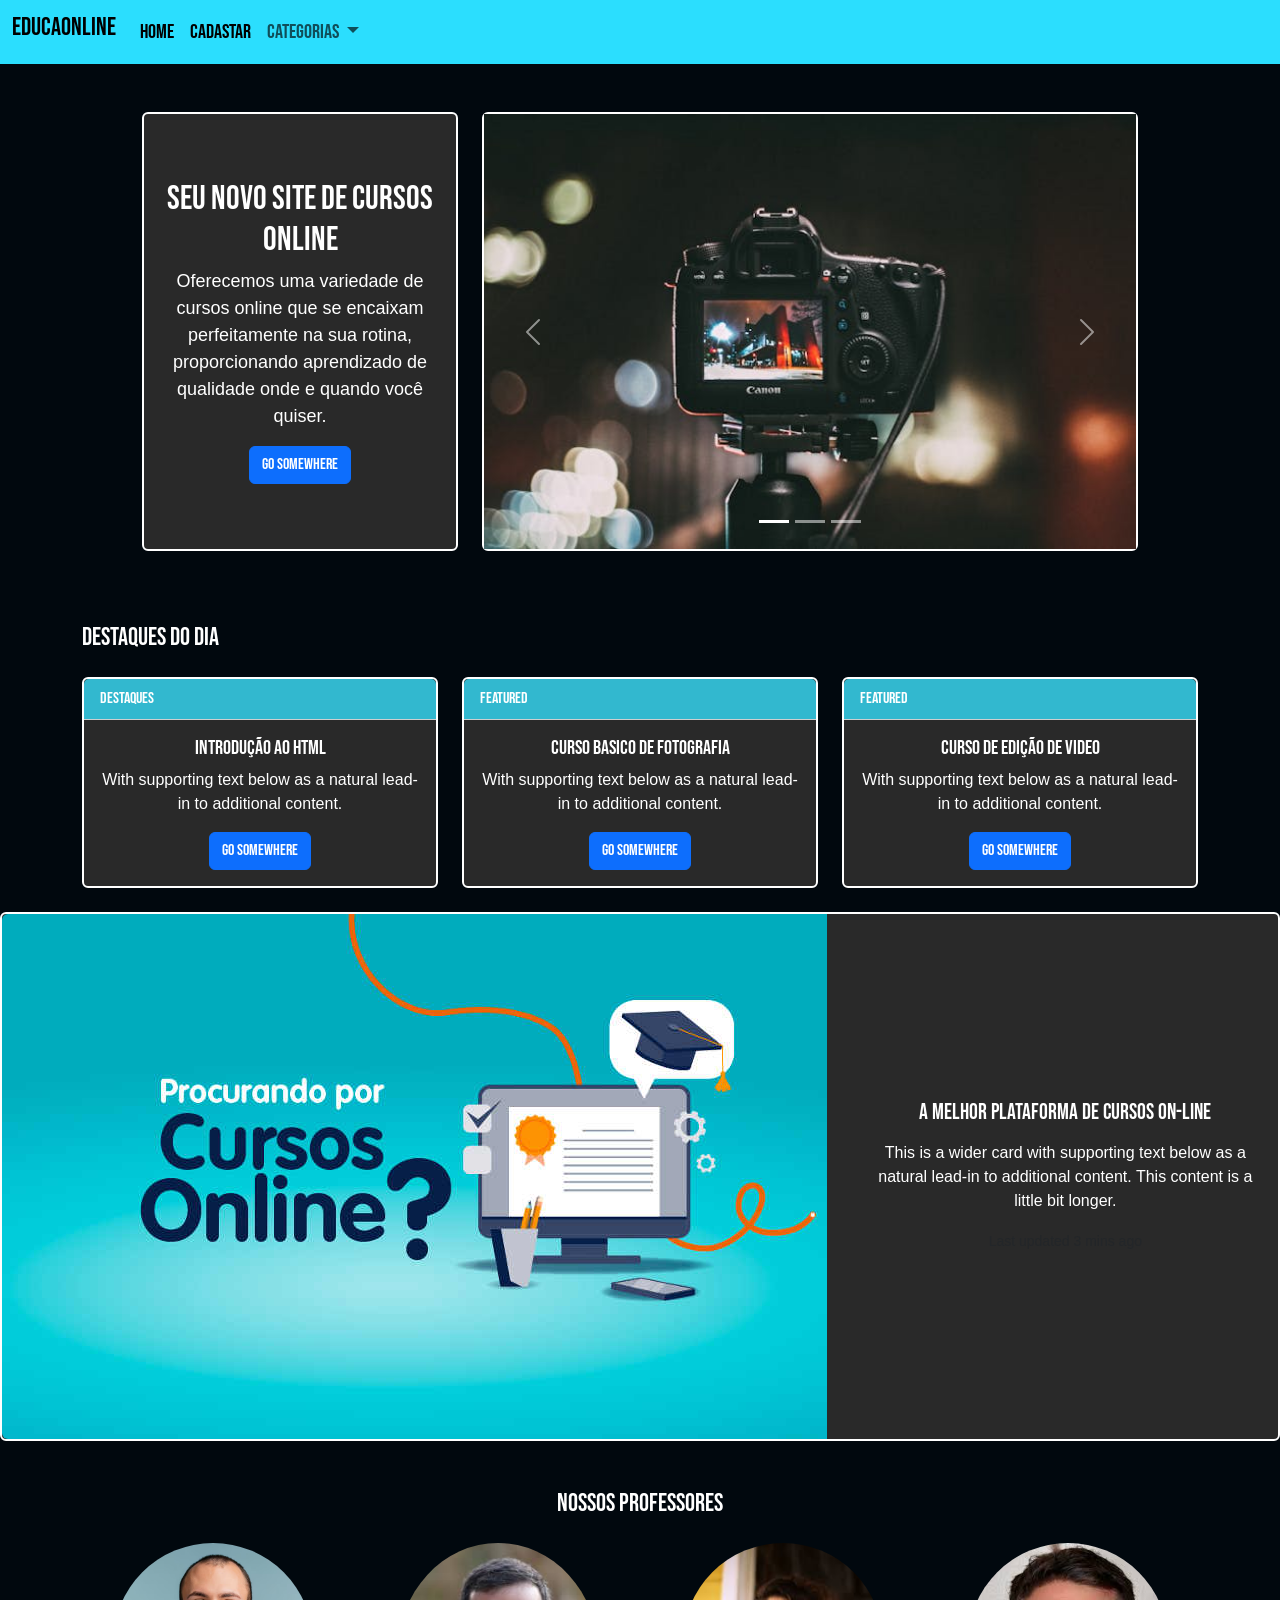
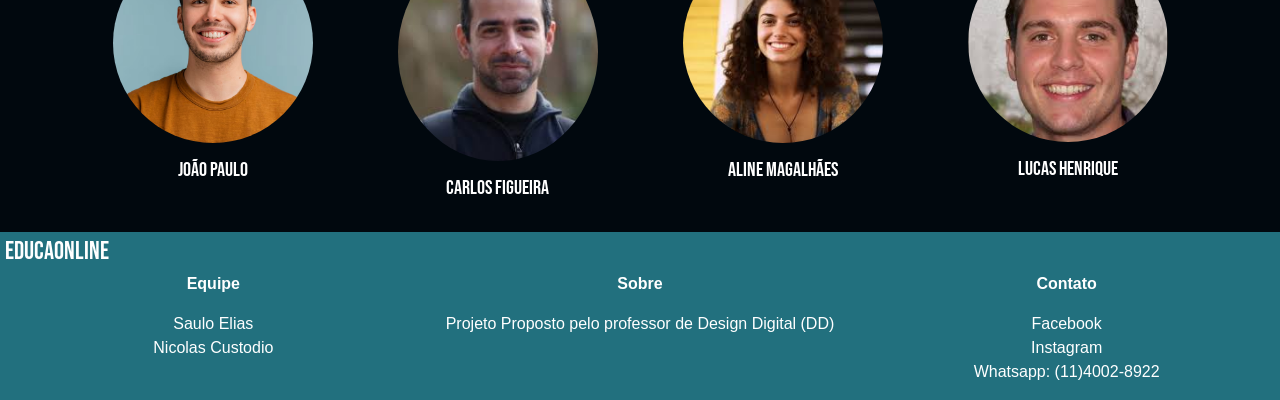
<file: index.html>
<!DOCTYPE html>
<html lang="pt-br">
  <head>
    <meta charset="UTF-8" />
    <meta name="viewport" content="width=device-width, initial-scale=1.0" />
    <title>EducaOnline - Cursos Online Gratuitos</title>

    <link rel="stylesheet" href="css/bootstrap.min.css" />
    <link rel="stylesheet" href="https://unpkg.com/aos@next/dist/aos.css" />
    <link rel="stylesheet" href="css/style.css" />
    <link rel="stylesheet" href="css/index.css" />
    <link rel="preconnect" href="https://fonts.googleapis.com" />
    <link rel="preconnect" href="https://fonts.gstatic.com" crossorigin />
    <link
      href="https://fonts.googleapis.com/css2?family=Bebas+Neue&display=swap"
      rel="stylesheet"
    />
  </head>

  <body>
    <nav
      class="navbar navbar-expand-lg bg-body-tertiary"
      style="background-color: #2bdefe !important"
    >
      <div class="container-fluid">
        <a class="navbar-brand" href="index.html"><h2>EducaOnline</h2></a>
        <style>
          .netflix-logo {
            font-family: "Arial", sans-serif; /* Fonte semelhante */
            font-weight: bold; /* Negrito */
            font-size: 3rem; /* Ajuste o tamanho conforme necessário */
            color: #e50914; /* Cor vermelha da Netflix */
            text-transform: uppercase; /* Letras maiúsculas */
            letter-spacing: 2px; /* Espaçamento entre letras */
            margin: 0;
            padding: 0;
          }
          h2 {
            font-size: 25px;
          }
        </style>
        <button
          class="navbar-toggler"
          type="button"
          data-bs-toggle="collapse"
          data-bs-target="#navbarSupportedContent"
          aria-controls="navbarSupportedContent"
          aria-expanded="false"
          aria-label="Toggle navigation"
        >
          <span class="navbar-toggler-icon"></span>
        </button>
        <div class="collapse navbar-collapse" id="navbarSupportedContent">
          <ul class="navbar-nav me-auto mb-2 mb-lg-0">
            <li class="nav-item">
              <a
                class="nav-link active"
                aria-current="page"
                href="index.html"
                style="font-size: 20px"
                >Home</a
              >
            </li>
            <li>
              <a
                class="nav-link active"
                aria-current="page"
                href="pages/cadastrar.html"
                style="font-size: 20px"
                >Cadastar</a
              >
            </li>
            <li class="nav-item dropdown">
              <a
                class="nav-link dropdown-toggle"
                href="#"
                role="button"
                data-bs-toggle="dropdown"
                aria-expanded="false"
                style="font-size: 20px"
              >
                Categorias
              </a>
              <ul class="dropdown-menu">
                <li>
                  <a class="dropdown-item" href="./pages/fotocur.html"
                    >Fotografia</a
                  >
                </li>
                <li>
                  <a class="dropdown-item" href="./pages/edicao.html">Edição</a>
                </li>
                <li>
                  <a class="dropdown-item" href="./pages/cursos.html"
                    >Programação</a
                  >
                </li>
              </ul>
            </li>
          </ul>
        </div>
      </div>
    </nav>

    <header>
      <div class="container">
        <div class="row m-5">
          <div class="col-lg-4 col-md-6 mb-4">
            <div class="card h-100">
              <div
                class="card-body d-flex flex-column justify-content-center align-items-center text-center"
              >
                <h5 class="card-title" style="font-size: 34px">
                  Seu novo site de cursos online
                </h5>
                <p class="card-text" style="font-size: 18px">
                  Oferecemos uma variedade de cursos online que se encaixam
                  perfeitamente na sua rotina, proporcionando aprendizado de
                  qualidade onde e quando você quiser.
                </p>
                <a href="#" class="btn btn-primary">Go somewhere</a>
              </div>
            </div>
          </div>
          <div class="col-lg-8 col-md-6 mb-4">
            <div class="card h-100">
              <div id="carouselExampleIndicators" class="carousel slide">
                <div class="carousel-indicators">
                  <button
                    type="button"
                    data-bs-target="#carouselExampleIndicators"
                    data-bs-slide-to="0"
                    class="active"
                    aria-current="true"
                    aria-label="Slide 1"
                  ></button>
                  <button
                    type="button"
                    data-bs-target="#carouselExampleIndicators"
                    data-bs-slide-to="1"
                    aria-label="Slide 2"
                  ></button>
                  <button
                    type="button"
                    data-bs-target="#carouselExampleIndicators"
                    data-bs-slide-to="2"
                    aria-label="Slide 3"
                  ></button>
                </div>
                <div class="carousel-inner">
                  <div class="carousel-item active">
                    <img
                      src="img/carrosel1.jpg"
                      class="d-block w-100"
                      alt="..."
                    />
                  </div>
                  <div class="carousel-item">
                    <img
                      src="img/carrosel2.jpg"
                      class="d-block w-100"
                      alt="..."
                      style="max-width: 640px; max-height: 425px"
                    />
                  </div>
                  <div class="carousel-item">
                    <img
                      src="img/carrosel3.jpg"
                      class="d-block w-100"
                      alt="..."
                    />
                  </div>
                </div>
                <button
                  class="carousel-control-prev"
                  type="button"
                  data-bs-target="#carouselExampleIndicators"
                  data-bs-slide="prev"
                >
                  <span
                    class="carousel-control-prev-icon"
                    aria-hidden="true"
                  ></span>
                  <span class="visually-hidden">Previous</span>
                </button>
                <button
                  class="carousel-control-next"
                  type="button"
                  data-bs-target="#carouselExampleIndicators"
                  data-bs-slide="next"
                >
                  <span
                    class="carousel-control-next-icon"
                    aria-hidden="true"
                  ></span>
                  <span class="visually-hidden">Next</span>
                </button>
              </div>
            </div>
          </div>
        </div>
      </div>
    </header>

    <main>
      <div class="container">
        <h2 class="my-4">Destaques do dia</h2>
        <div class="row">
          <div class="col-md-4 mb-4">
            <div class="card h-100">
              <div class="card-header" style="background-color: #32b8cf">
                Destaques
              </div>
              <div class="card-body">
                <h5 class="card-title">Introdução ao HTML</h5>
                <p class="card-text">
                  With supporting text below as a natural lead-in to additional
                  content.
                </p>
                <a href="pages/cursos.html" class="btn btn-primary"
                  >Go somewhere</a
                >
              </div>
            </div>
          </div>
          <div class="col-md-4 mb-4">
            <div class="card h-100">
              <div class="card-header" style="background-color: #32b8cf">
                Featured
              </div>
              <div class="card-body">
                <h5 class="card-title">Curso Basico de Fotografia</h5>
                <p class="card-text">
                  With supporting text below as a natural lead-in to additional
                  content.
                </p>
                <a href="pages/fotocur.html" class="btn btn-primary"
                  >Go somewhere</a
                >
              </div>
            </div>
          </div>
          <div class="col-md-4 mb-4">
            <div class="card h-100">
              <div class="card-header" style="background-color: #32b8cf">
                Featured
              </div>
              <div class="card-body">
                <h5 class="card-title">Curso de edição de video</h5>
                <p class="card-text">
                  With supporting text below as a natural lead-in to additional
                  content.
                </p>
                <a href="pages/edicao.html" class="btn btn-primary"
                  >Go somewhere</a
                >
              </div>
            </div>
          </div>
        </div>
      </div>
    </main>

    <section>
      <div class="card mb-3" style="max-width: 100%">
        <div class="row g-0">
          <div class="col-md-8">
            <img
              src="img/cardindex.jpg"
              class="img-fluid rounded-start"
              alt="..."
            />
          </div>
          <div class="col-md-4 d-flex align-items-center">
            <div class="card-body">
              <h5
                class="card-title"
                style="font-size: 22px; margin-bottom: 15px"
              >
                A Melhor Plataforma de Cursos On-line
              </h5>
              <p class="card-text">
                This is a wider card with supporting text below as a natural
                lead-in to additional content. This content is a little bit
                longer.
              </p>
              <p class="card-text">
                <small class="text-body-secondary"
                  >Last updated 3 mins ago</small
                >
              </p>
            </div>
          </div>
        </div>
      </div>
    </section>

    <section id="professores" class="container mt-5">
      <h2 class="text-center mb-4">Nossos Professores</h2>
      <div class="row text-center">
        <div class="col-12 col-sm-6 col-md-3 mb-4">
          <div class="professor-card">
            <img
              src="img/professor4.avif"
              class="professor-img img-fluid"
              alt="João Paulo"
            />
            <h5>João Paulo</h5>
          </div>
        </div>
        <div class="col-12 col-sm-6 col-md-3 mb-4">
          <div class="professor-card">
            <img
              src="img/professor1.jpeg"
              class="professor-img img-fluid"
              alt="Carlos Figueira"
            />
            <h5>Carlos Figueira</h5>
          </div>
        </div>
        <div class="col-12 col-sm-6 col-md-3 mb-4">
          <div class="professor-card">
            <img
              src="img/professor2.jpeg"
              class="professor-img img-fluid"
              alt="Aline Magalhães"
            />
            <h5>Aline Magalhães</h5>
          </div>
        </div>
        <div class="col-12 col-sm-6 col-md-3 mb-4">
          <div class="professor-card">
            <img
              src="img/professor3.jpeg"
              class="professor-img img-fluid"
              alt="Lucas Henrique"
            />
            <h5>Lucas Henrique</h5>
          </div>
        </div>
      </div>

      <style>
        .professor-img {
          width: 100%;
          max-width: 200px;
          height: auto;
          border-radius: 50%;
          object-fit: cover;
          margin-bottom: 15px;
        }

        .professor-card h5 {
          font-size: 1.25rem;
        }

        @media (max-width: 576px) {
          .professor-card h5 {
            font-size: 1rem;
          }
        }

        .card-body {
          display: flex;
          flex-direction: column;
          justify-content: center;
          align-items: center;
          text-align: center;
        }
      </style>
    </section>

    <footer
      style="
        background-color: #22707e;
        margin: 0;
        padding: 0;
        width: 100%;
        box-sizing: border-box;
      "
    >
      <h2 style="background-color: #22707e; padding: 5px; margin: 0">
        Educaonline
      </h2>
      <div class="row text-center text-white" style="margin: 0">
        <div class="col-md-4">
          <p style="font-weight: 22px; font-weight: bold">Equipe</p>
          <p>
            Saulo Elias <br />
            Nicolas Custodio
          </p>
        </div>
        <div class="col-md-4">
          <p style="font-weight: 22px; font-weight: bold">Sobre</p>
          <p>Projeto Proposto pelo professor de Design Digital (DD)</p>
        </div>
        <div class="col-md-4">
          <p style="font-weight: 22px; font-weight: bold">Contato</p>
          <p>
            <a href="#" class="text-white" style="text-decoration: none"
              >Facebook</a
            ><br />
            <a href="#" class="text-white" style="text-decoration: none"
              >Instagram</a
            ><br />
            <a href="#" class="text-white" style="text-decoration: none"
              >Whatsapp: (11)4002-8922</a
            >
          </p>
        </div>
      </div>
    </footer>

    <script src="js/bootstrap.bundle.min.js"></script>
    <script src="https://unpkg.com/aos@next/dist/aos.js"></script>
    <script>
      AOS.init();
    </script>
  </body>
</html>
</file>
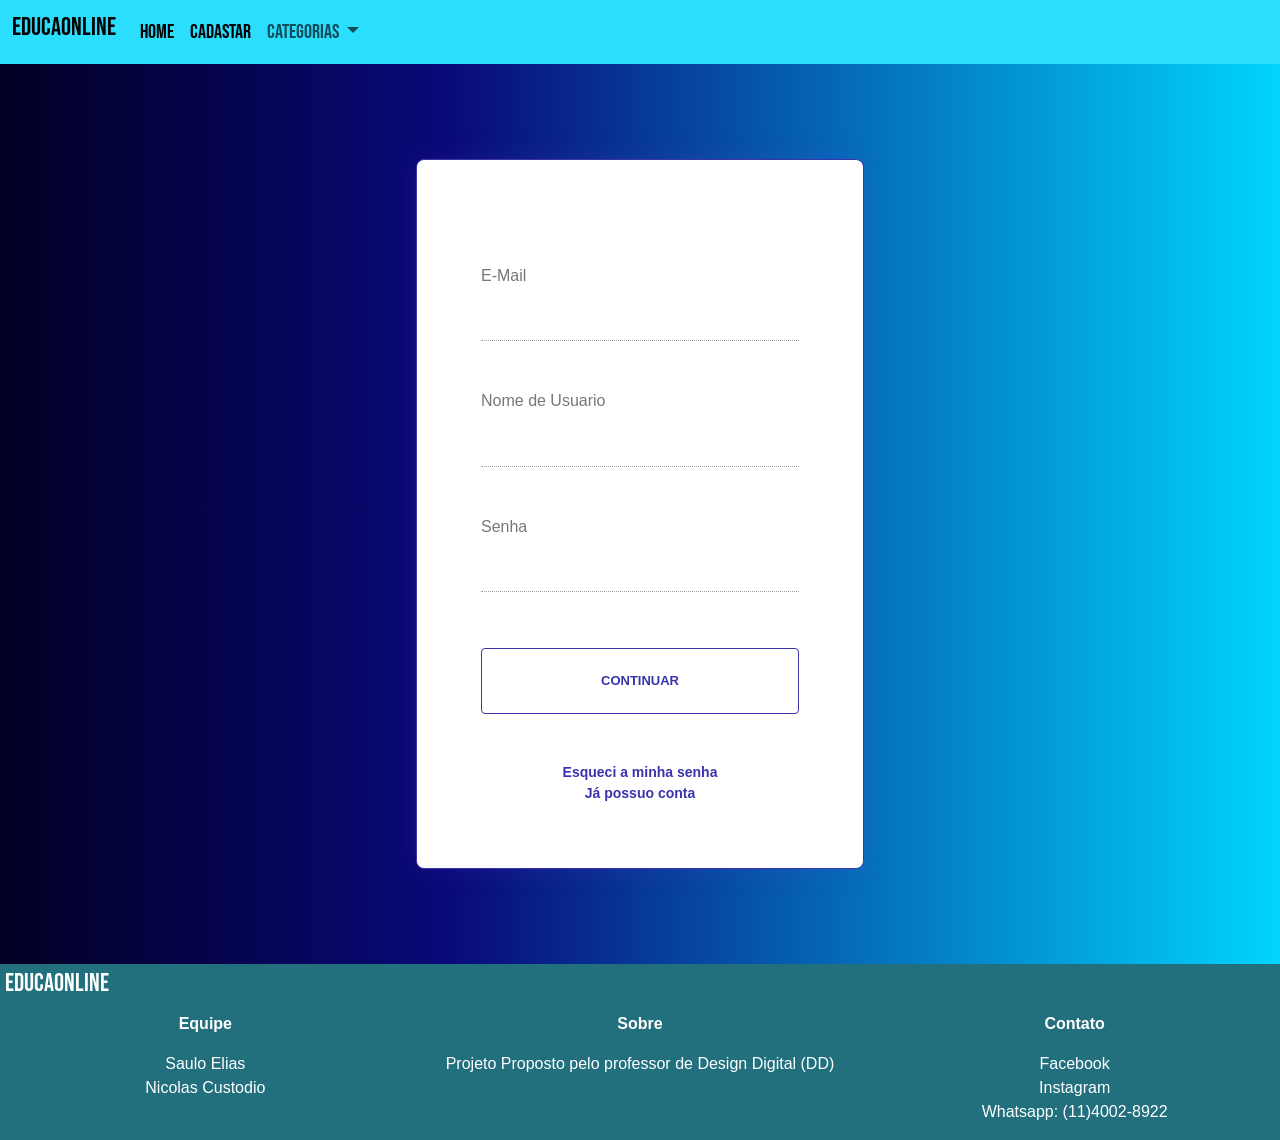
<file: pages/cadastrar.html>
<!DOCTYPE html>
<html lang="pt-br">
  <head>
    <meta charset="UTF-8" />
    <meta name="viewport" content="width=device-width, initial-scale=1.0" />
    <title>EducaOnline - Cursos Online Gratuitos</title>

    <link rel="stylesheet" href="../css/bootstrap.min.css" />
    <link rel="stylesheet" href="https://unpkg.com/aos@next/dist/aos.css" />
    <link rel="stylesheet" href="../css/style.css" />
    <link rel="stylesheet" href="../css/cadastro.css" />
    <link rel="preconnect" href="https://fonts.googleapis.com" />
    <link rel="preconnect" href="https://fonts.gstatic.com" crossorigin />
    <link
      href="https://fonts.googleapis.com/css2?family=Bebas+Neue&display=swap"
      rel="stylesheet"
    />
    <style>
      /* Resetando bordas e margens */
      *,
      *::before,
      *::after {
        margin: 0;
        padding: 0;
        border: 0;
        box-sizing: border-box;
      }

      html,
      body {
        margin: 0;
        padding: 0;
        border: none;
        outline: none;
        box-sizing: border-box;
      }
    </style>
  </head>

  <body>
    <nav
      class="navbar navbar-expand-lg bg-body-tertiary"
      style="background-color: #2bdefe !important"
    >
      <div class="container-fluid">
        <a class="navbar-brand" href="../index.html"><h2>EducaOnline</h2></a>
        <style>
          .netflix-logo {
            font-family: "Arial", sans-serif;
            font-weight: bold;
            font-size: 3rem;
            color: #e50914;
            text-transform: uppercase;
            letter-spacing: 2px;
            margin: 0;
            padding: 0;
          }
          h2 {
            font-size: 25px;
          }
        </style>
        <button
          class="navbar-toggler"
          type="button"
          data-bs-toggle="collapse"
          data-bs-target="#navbarSupportedContent"
          aria-controls="navbarSupportedContent"
          aria-expanded="false"
          aria-label="Toggle navigation"
        >
          <span class="navbar-toggler-icon"></span>
        </button>
        <div class="collapse navbar-collapse" id="navbarSupportedContent">
          <ul class="navbar-nav me-auto mb-2 mb-lg-0">
            <li class="nav-item">
              <a
                class="nav-link active"
                aria-current="page"
                href="../index.html"
                style="font-size: 20px"
                >Home</a
              >
            </li>
            <li>
              <a
                class="nav-link active"
                aria-current="page"
                href="cadastrar.html"
                style="font-size: 20px"
                >Cadastar</a
              >
            </li>
            <li class="nav-item dropdown">
              <a
                class="nav-link dropdown-toggle"
                href="#"
                role="button"
                data-bs-toggle="dropdown"
                aria-expanded="false"
                style="font-size: 20px"
              >
                Categorias
              </a>
              <ul class="dropdown-menu">
                <li>
                  <a class="dropdown-item" href="fotocur.html">Fotografia</a>
                </li>
                <li>
                  <a class="dropdown-item" href="edicao.html">Edição</a>
                </li>
                <li>
                  <a class="dropdown-item" href="cursos.html">Programação</a>
                </li>
              </ul>
            </li>
          </ul>
        </div>
      </div>
    </nav>

    <div class="corpocad">
      <form style="border: 1px solid #3a34ac" class="form-cadastro">
        <p>Faça seu Cadastro</p>
        <label for="e-mail">
          E-Mail
          <input type="text" id="e-mail" />
        </label>
        <label for="username">
          Nome de Usuario
          <input type="text" id="username" />
        </label>
        <label for="password">
          Senha
          <input type="password" id="password" />
        </label>
        <button class="botãocad">Continuar</button>
        <a href="#" class="linq">Esqueci a minha senha</a>
        <a href="login.html" class="linq">Já possuo conta</a>
      </form>
    </div>

    <footer style="background-color: #22707e">
      <h2 style="background-color: #22707e; padding: 5px">Educaonline</h2>
      <div class="row text-center text-white">
        <div class="col-md-4">
          <p style="font-weight: 22px; font-weight: bold">Equipe</p>
          <p>
            Saulo Elias <br />
            Nicolas Custodio
          </p>
        </div>
        <div class="col-md-4">
          <p style="font-weight: 22px; font-weight: bold">Sobre</p>
          <p>Projeto Proposto pelo professor de Design Digital (DD)</p>
        </div>
        <div class="col-md-4">
          <p style="font-weight: 22px; font-weight: bold">Contato</p>
          <p>
            <a href="#" class="text-white" style="text-decoration: none"
              >Facebook</a
            ><br /><a href="#" class="text-white" style="text-decoration: none"
              >Instagram</a
            ><br /><a href="#" class="text-white" style="text-decoration: none"
              >Whatsapp: (11)4002-8922</a
            >
          </p>
        </div>
      </div>
    </footer>

    <script src="../js/bootstrap.bundle.min.js"></script>

    <script src="https://unpkg.com/aos@next/dist/aos.js"></script>
    <script>
      AOS.init();
    </script>
  </body>
</html>
</file>
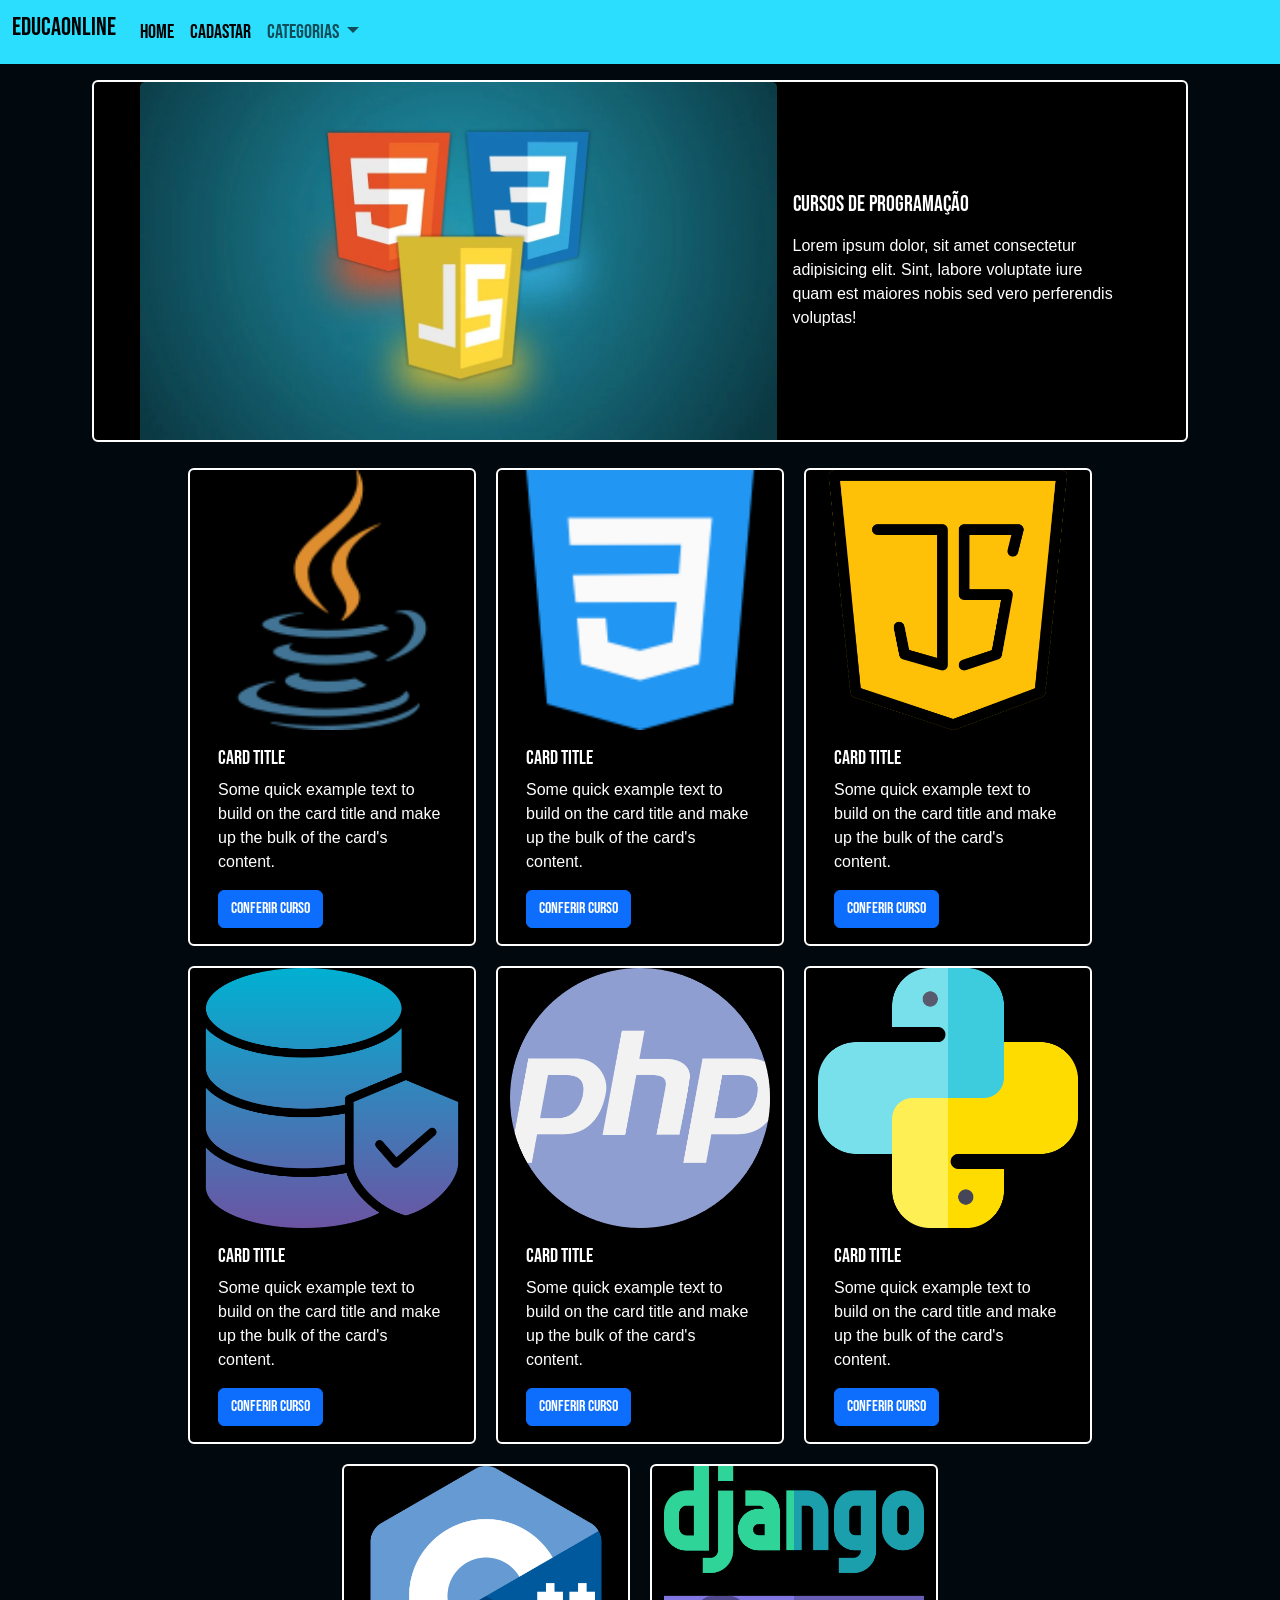
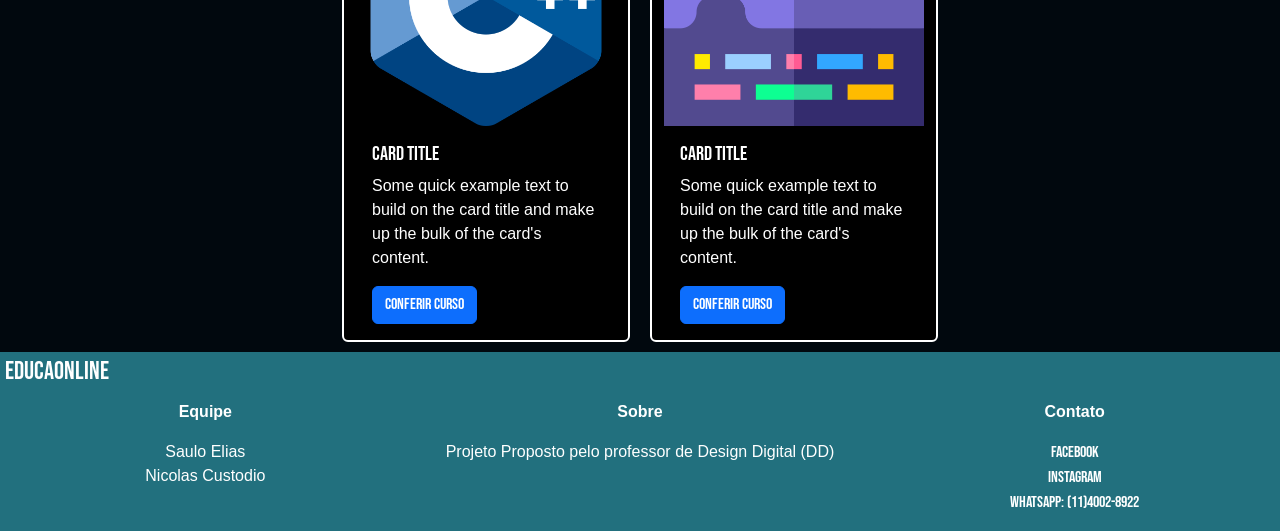
<file: pages/cursos.html>
<!DOCTYPE html>
<html lang="pt-br">
  <head>
    <meta charset="UTF-8" />
    <meta name="viewport" content="width=device-width, initial-scale=1.0" />
    <title>EducaOnline - Cursos Online Gratuitos</title>

    <link rel="stylesheet" href="../css/bootstrap.min.css" />
    <link rel="stylesheet" href="https://unpkg.com/aos@next/dist/aos.css" />
    <link rel="stylesheet" href="../css/style.css" />
    <link rel="stylesheet" href="../css/cursos.css" />
    <link rel="preconnect" href="https://fonts.googleapis.com" />
    <link rel="preconnect" href="https://fonts.gstatic.com" crossorigin />
    <link
      href="https://fonts.googleapis.com/css2?family=Bebas+Neue&display=swap"
      rel="stylesheet"
    />
  </head>

  <body>
    <nav
      class="navbar navbar-expand-lg bg-body-tertiary"
      style="background-color: #2bdefe !important"
    >
      <div class="container-fluid">
        <a class="navbar-brand" href="../index.html"><h2>EducaOnline</h2></a>
        <style>
          .netflix-logo {
            font-family: "Arial", sans-serif;
            font-weight: bold;
            font-size: 3rem;
            color: #e50914;
            text-transform: uppercase;
            letter-spacing: 2px;
            margin: 0;
            padding: 0;
          }
          h2 {
            font-size: 25px;
          }
        </style>
        <button
          class="navbar-toggler"
          type="button"
          data-bs-toggle="collapse"
          data-bs-target="#navbarSupportedContent"
          aria-controls="navbarSupportedContent"
          aria-expanded="false"
          aria-label="Toggle navigation"
        >
          <span class="navbar-toggler-icon"></span>
        </button>
        <div class="collapse navbar-collapse" id="navbarSupportedContent">
          <ul class="navbar-nav me-auto mb-2 mb-lg-0">
            <li class="nav-item">
              <a
                class="nav-link active"
                aria-current="page"
                href="../index.html"
                style="font-size: 20px"
                >Home</a
              >
            </li>
            <li>
              <a
                class="nav-link active"
                aria-current="page"
                href="cadastrar.html"
                style="font-size: 20px"
                >Cadastar</a
              >
            </li>
            <li class="nav-item dropdown">
              <a
                class="nav-link dropdown-toggle"
                href="#"
                role="button"
                data-bs-toggle="dropdown"
                aria-expanded="false"
                style="font-size: 20px"
              >
                Categorias
              </a>
              <ul class="dropdown-menu">
                <li>
                  <a class="dropdown-item" href="fotocur.html">Fotografia</a>
                </li>
                <li>
                  <a class="dropdown-item" href="edicao.html">Edição</a>
                </li>
                <li>
                  <a class="dropdown-item" href="cursos.html">Programação</a>
                </li>
              </ul>
            </li>
          </ul>
        </div>
      </div>
    </nav>

    <div class="container mt-3">
      <div class="card mb-3">
        <div class="row g-0 h-100">
          <div class="col-md-7 card-img-container">
            <img
              src="../img/bannerprog.webp"
              class="img-fluid card-img-top"
              alt="Imagem"
            />
          </div>
          <div class="col-md-4 d-flex align-items-center">
            <div class="card-body">
              <h5
                class="card-title"
                style="font-size: 22px; margin-bottom: 15px"
              >
                Cursos de Programação
              </h5>
              <p class="card-text">
                Lorem ipsum dolor, sit amet consectetur adipisicing elit. Sint,
                labore voluptate iure quam est maiores nobis sed vero
                perferendis voluptas!
              </p>
            </div>
          </div>
        </div>
      </div>

      <div class="container" style="display: flex">
        <div class="row">
          <div class="card" style="width: 18rem">
            <img src="../img/java.png" class="card-img-top" alt="..." />
            <div class="card-body">
              <h5 class="card-title">Card title</h5>
              <p class="card-text">
                Some quick example text to build on the card title and make up
                the bulk of the card's content.
              </p>
              <a
                href="https://www.youtube.com/watch?v=sTX0UEplF54&list=PLHz_AreHm4dkI2ZdjTwZA4mPMxWTfNSpR"
                target="_blank"
                class="btn btn-primary"
                >Conferir Curso</a
              >
            </div>
          </div>
          <div class="card" style="width: 18rem">
            <img src="../img/css(1).png" class="card-img-top" alt="..." />
            <div class="card-body">
              <h5 class="card-title">Card title</h5>
              <p class="card-text">
                Some quick example text to build on the card title and make up
                the bulk of the card's content.
              </p>
              <a
                href="https://www.youtube.com/watch?v=Ejkb_YpuHWs&list=PLHz_AreHm4dkZ9-atkcmcBaMZdmLHft8n"
                target="_blank"
                class="btn btn-primary"
                >Conferir Curso</a
              >
            </div>
          </div>
          <div class="card" style="width: 18rem">
            <img src="../img/script-java.png" class="card-img-top" alt="..." />
            <div class="card-body">
              <h5 class="card-title">Card title</h5>
              <p class="card-text">
                Some quick example text to build on the card title and make up
                the bulk of the card's content.
              </p>
              <a
                href="https://www.youtube.com/watch?v=1-w1RfGIov4&list=PLHz_AreHm4dlsK3Nr9GVvXCbpQyHQl1o1"
                class="btn btn-primary"
                >Conferir Curso</a
              >
            </div>
          </div>
          <div class="card" style="width: 18rem">
            <img
              src="../img/base-de-dados.png"
              class="card-img-top"
              alt="..."
            />
            <div class="card-body">
              <h5 class="card-title">Card title</h5>
              <p class="card-text">
                Some quick example text to build on the card title and make up
                the bulk of the card's content.
              </p>
              <a
                href="https://www.youtube.com/watch?v=lHYV_H1526Q&list=PLbIBj8vQhvm2WT-pjGS5x7zUzmh4VgvRk"
                target="_blank"
                class="btn btn-primary"
                >Conferir Curso</a
              >
            </div>
          </div>
          <div class="card" style="width: 18rem">
            <img src="../img/php.png" class="card-img-top" alt="..." />
            <div class="card-body">
              <h5 class="card-title">Card title</h5>
              <p class="card-text">
                Some quick example text to build on the card title and make up
                the bulk of the card's content.
              </p>
              <a
                href="https://www.youtube.com/watch?v=dLHlHTsFqvk&list=PLHz_AreHm4dlFPrCXCmd5g92860x_Pbr_ "
                class="btn btn-primary"
                >Conferir Curso</a
              >
            </div>
          </div>
          <div class="card" style="width: 18rem">
            <img src="../img/python.png" class="card-img-top" alt="..." />
            <div class="card-body">
              <h5 class="card-title">Card title</h5>
              <p class="card-text">
                Some quick example text to build on the card title and make up
                the bulk of the card's content.
              </p>
              <a
                href="https://www.youtube.com/watch?v=S9uPNppGsGo&list=PLvE-ZAFRgX8hnECDn1v9HNTI71veL3oW0"
                target="_blank"
                class="btn btn-primary"
                >Conferir Curso</a
              >
            </div>
          </div>
          <div class="card" style="width: 18rem">
            <img src="../img/c-.png" class="card-img-top" alt="..." />
            <div class="card-body">
              <h5 class="card-title">Card title</h5>
              <p class="card-text">
                Some quick example text to build on the card title and make up
                the bulk of the card's content.
              </p>
              <a
                href="https://www.youtube.com/watch?v=7odreOB2tpM&list=PLkgVKRZdQfL-qDepFdoLHLPkei3GAEE9o"
                target="_blank"
                class="btn btn-primary"
                >Conferir Curso</a
              >
            </div>
          </div>
          <div class="card" style="width: 18rem">
            <img src="../img/django.png" class="card-img-top" alt="..." />
            <div class="card-body">
              <h5 class="card-title">Card title</h5>
              <p class="card-text">
                Some quick example text to build on the card title and make up
                the bulk of the card's content.
              </p>
              <a
                href="https://www.youtube.com/watch?v=LX_Q-bZv204&list=PLnPZ9TE1Tj4BMN4I4Dce6HZ8pXiw99-gq"
                target="_blank"
                class="btn btn-primary"
                >Conferir Curso</a
              >
            </div>
          </div>
        </div>
      </div>
    </div>

    <footer style="background-color: #22707e">
      <h2 style="background-color: #22707e; padding: 5px">Educaonline</h2>
      <div class="row text-center text-white">
        <div class="col-md-4">
          <p style="font-weight: 22px; font-weight: bold">Equipe</p>
          <p>
            Saulo Elias <br />
            Nicolas Custodio
          </p>
        </div>
        <div class="col-md-4">
          <p style="font-weight: 22px; font-weight: bold">Sobre</p>
          <p>Projeto Proposto pelo professor de Design Digital (DD)</p>
        </div>
        <div class="col-md-4">
          <p style="font-weight: 22px; font-weight: bold">Contato</p>
          <p>
            <a href="#" class="text-white" style="text-decoration: none"
              >Facebook</a
            ><br /><a href="#" class="text-white" style="text-decoration: none"
              >Instagram</a
            ><br /><a href="#" class="text-white" style="text-decoration: none"
              >Whatsapp: (11)4002-8922</a
            >
          </p>
        </div>
      </div>
    </footer>

    <script src="../js/bootstrap.bundle.min.js"></script>

    <script src="https://unpkg.com/aos@next/dist/aos.js"></script>
    <script>
      AOS.init();
    </script>
  </body>
</html>
</file>
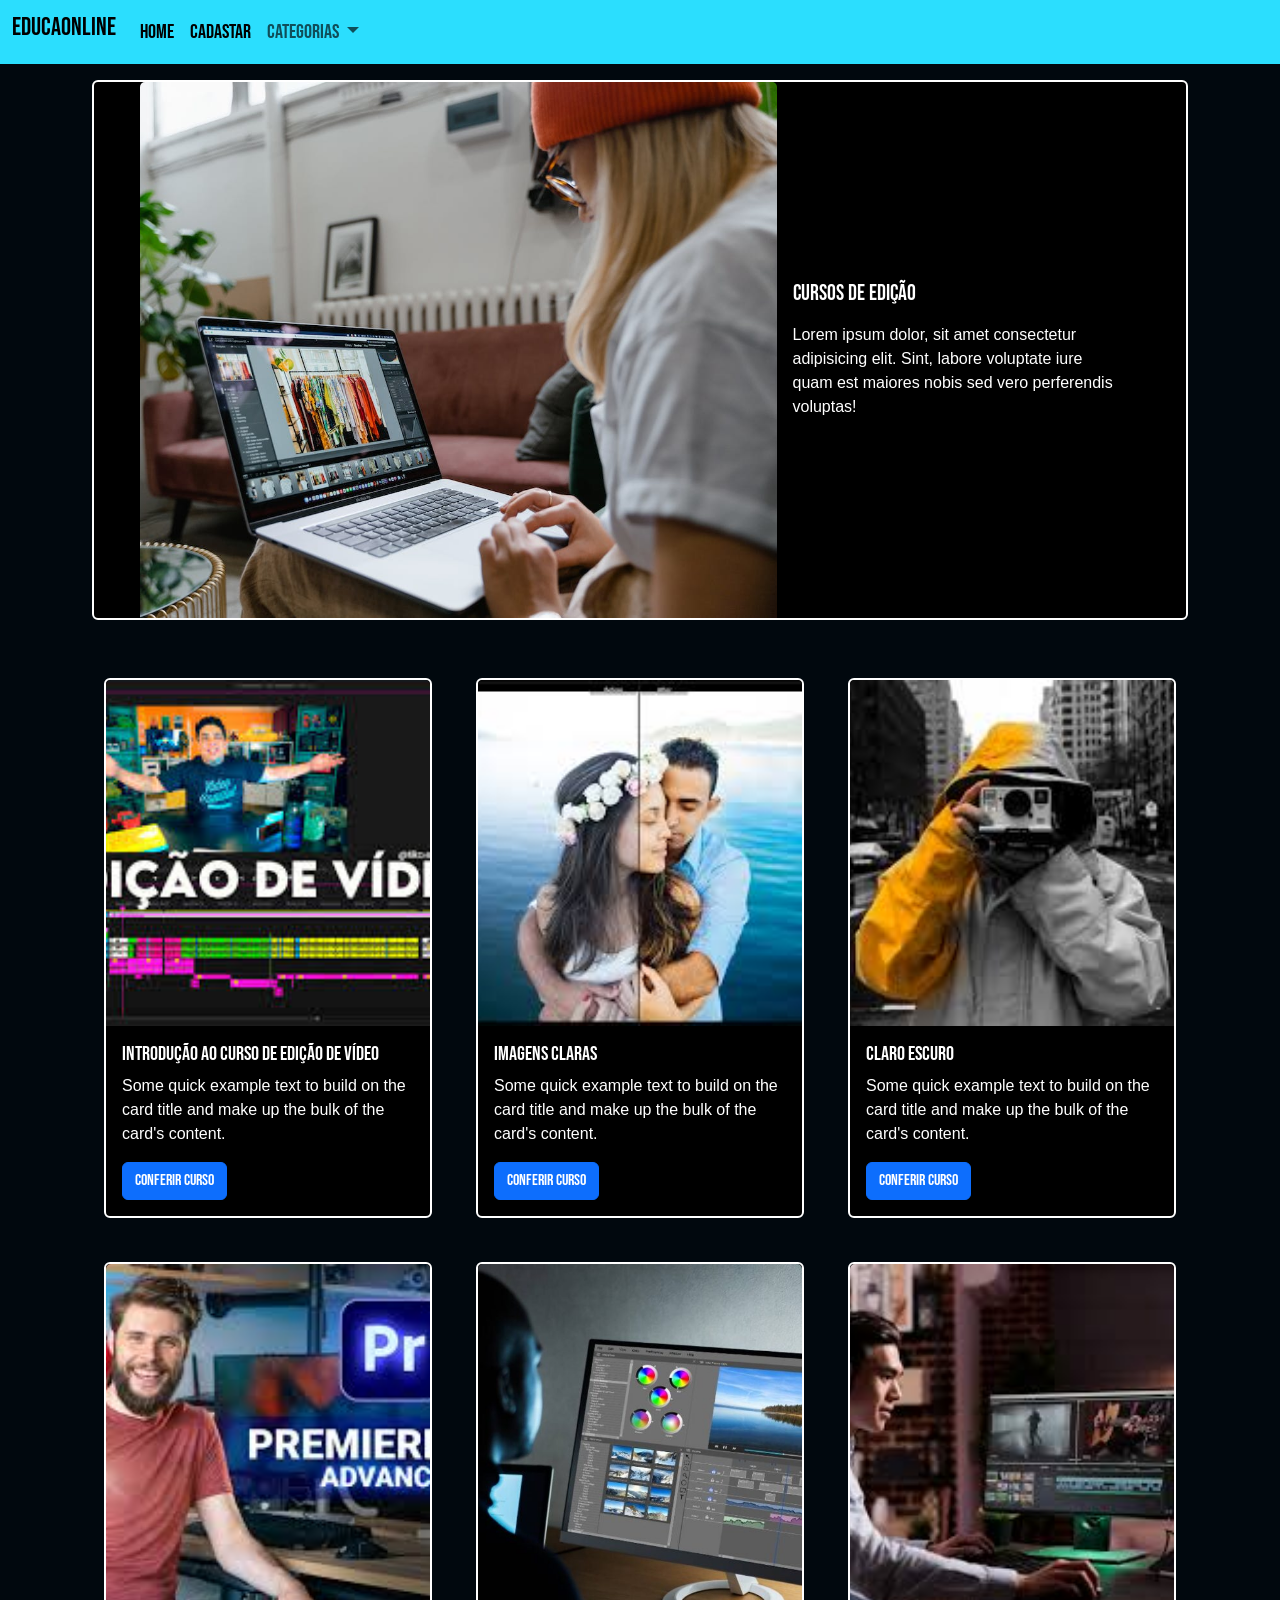
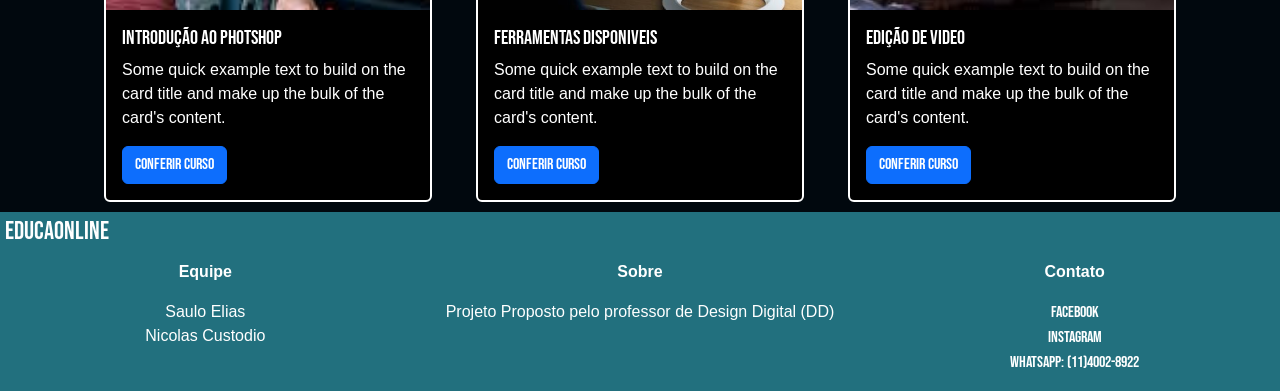
<file: pages/edicao.html>
<!DOCTYPE html>
<html lang="pt-br">
  <head>
    <meta charset="UTF-8" />
    <meta name="viewport" content="width=device-width, initial-scale=1.0" />
    <title>EducaOnline - Cursos Online Gratuitos</title>

    <link rel="stylesheet" href="../css/bootstrap.min.css" />
    <link rel="stylesheet" href="https://unpkg.com/aos@next/dist/aos.css" />
    <link rel="stylesheet" href="../css/style.css" />
    <link rel="stylesheet" href="../css/cursos.css" />
    <link rel="preconnect" href="https://fonts.googleapis.com" />
    <link rel="preconnect" href="https://fonts.gstatic.com" crossorigin />
    <link
      href="https://fonts.googleapis.com/css2?family=Bebas+Neue&display=swap"
      rel="stylesheet"
    />
    <style>
      .card {
        height: 60vh;
        display: flex;
        flex-direction: column;
      }

      .card-body {
        flex-grow: 1;
      }

      .card-img-top {
        object-fit: cover;
        width: 100%;
        height: 100%;
      }

      .card-img-container {
        height: 100%;
        display: flex;
        align-items: center;
        justify-content: center;
      }
    </style>
  </head>

  <body>
    <nav
      class="navbar navbar-expand-lg bg-body-tertiary"
      style="background-color: #2bdefe !important"
    >
      <div class="container-fluid">
        <a class="navbar-brand" href="../index.html"><h2>EducaOnline</h2></a>
        <style>
          .netflix-logo {
            font-family: "Arial", sans-serif;
            font-weight: bold;
            font-size: 3rem;
            color: #e50914;
            text-transform: uppercase;
            letter-spacing: 2px;
            margin: 0;
            padding: 0;
          }
          h2 {
            font-size: 25px;
          }
        </style>
        <button
          class="navbar-toggler"
          type="button"
          data-bs-toggle="collapse"
          data-bs-target="#navbarSupportedContent"
          aria-controls="navbarSupportedContent"
          aria-expanded="false"
          aria-label="Toggle navigation"
        >
          <span class="navbar-toggler-icon"></span>
        </button>
        <div class="collapse navbar-collapse" id="navbarSupportedContent">
          <ul class="navbar-nav me-auto mb-2 mb-lg-0">
            <li class="nav-item">
              <a
                class="nav-link active"
                aria-current="page"
                href="../index.html"
                style="font-size: 20px"
                >Home</a
              >
            </li>
            <li>
              <a
                class="nav-link active"
                aria-current="page"
                href="cadastrar.html"
                style="font-size: 20px"
                >Cadastar</a
              >
            </li>
            <li class="nav-item dropdown">
              <a
                class="nav-link dropdown-toggle"
                href="#"
                role="button"
                data-bs-toggle="dropdown"
                aria-expanded="false"
                style="font-size: 20px"
              >
                Categorias
              </a>
              <ul class="dropdown-menu">
                <li>
                  <a class="dropdown-item" href="fotocur.html">Fotografia</a>
                </li>
                <li>
                  <a class="dropdown-item" href="edicao.html">Edição</a>
                </li>
                <li>
                  <a class="dropdown-item" href="cursos.html">Programação</a>
                </li>
              </ul>
            </li>
          </ul>
        </div>
      </div>
    </nav>

    <div class="container mt-3">
      <div class="card mb-3">
        <div class="row g-0 h-100">
          <div class="col-md-7 card-img-container">
            <img
              src="../img/edicaobanner.jpg"
              class="img-fluid card-img-top"
              alt="Imagem"
            />
          </div>
          <div class="col-md-4 d-flex align-items-center">
            <div class="card-body">
              <h5
                class="card-title"
                style="font-size: 22px; margin-bottom: 15px"
              >
                Cursos de Edição
              </h5>
              <p class="card-text">
                Lorem ipsum dolor, sit amet consectetur adipisicing elit. Sint,
                labore voluptate iure quam est maiores nobis sed vero
                perferendis voluptas!
              </p>
            </div>
          </div>
        </div>
      </div>

      <div class="container mt-5">
        <div class="row row-cols-1 row-cols-sm-2 row-cols-md-3 g-4">
          <div class="col">
            <div class="card">
              <img
                src="../img/IMAGENS EDUCAONLINE/ediçãodevideo/capaediçaõ.jfif"
                class="card-img-top img-fluid"
                alt="Edição de Video"
              />
              <div class="card-body">
                <h5 class="card-title">
                  Introdução ao Curso de Edição de Vídeo
                </h5>
                <p class="card-text">
                  Some quick example text to build on the card title and make up
                  the bulk of the card's content.
                </p>
                <a
                  href="https://www.youtube.com/watch?v=D3IUtzXOwSg"
                  target="_blank"
                  class="btn btn-primary"
                  >Conferir Curso</a
                >
              </div>
            </div>
          </div>

          <div class="col">
            <div class="card">
              <img
                src="../img/IMAGENS EDUCAONLINE/ediçãodevideo/edit.jfif"
                class="card-img-top img-fluid"
                alt="Imagens Claras"
              />
              <div class="card-body">
                <h5 class="card-title">Imagens Claras</h5>
                <p class="card-text">
                  Some quick example text to build on the card title and make up
                  the bulk of the card's content.
                </p>
                <a
                  href="https://www.youtube.com/watch?v=MPMBPcYh06A"
                  target="_blank"
                  class="btn btn-primary"
                  >Conferir Curso</a
                >
              </div>
            </div>
          </div>

          <div class="col">
            <div class="card">
              <img
                src="../img/IMAGENS EDUCAONLINE/ediçãodevideo/claroescuro.jfif"
                class="card-img-top img-fluid"
                alt="Claro Escuro"
              />
              <div class="card-body">
                <h5 class="card-title">Claro Escuro</h5>
                <p class="card-text">
                  Some quick example text to build on the card title and make up
                  the bulk of the card's content.
                </p>
                <a
                  href="https://www.youtube.com/watch?v=MPMBPcYh06A"
                  target="_blank"
                  class="btn btn-primary"
                  >Conferir Curso</a
                >
              </div>
            </div>
          </div>

          <div class="col">
            <div class="card">
              <img
                src="../img/IMAGENS EDUCAONLINE/ediçãodevideo/adobepremier.jfif"
                class="card-img-top img-fluid"
                alt="Introdução ao Photshop"
              />
              <div class="card-body">
                <h5 class="card-title">Introdução ao Photshop</h5>
                <p class="card-text">
                  Some quick example text to build on the card title and make up
                  the bulk of the card's content.
                </p>
                <a
                  href="https://www.youtube.com/watch?v=tcCjwuh6_J8&list=PLBpxpRHbe9PJb9p5AWG-I9TxR92L2kMkD"
                  target="_blank"
                  class="btn btn-primary"
                  >Conferir Curso</a
                >
              </div>
            </div>
          </div>

          <div class="col">
            <div class="card">
              <img
                src="../img/editornovo.jpg"
                class="card-img-top img-fluid"
                alt="ferramentas"
              />
              <div class="card-body">
                <h5 class="card-title">Ferramentas Disponiveis</h5>
                <p class="card-text">
                  Some quick example text to build on the card title and make up
                  the bulk of the card's content.
                </p>
                <a
                  href="https://www.youtube.com/watch?v=cFXpt0_PBq8&list=PLvtNw6QSPTNoBknd7XGThOaZuD7DX3yLt"
                  target="_blank"
                  class="btn btn-primary"
                  >Conferir Curso</a
                >
              </div>
            </div>
          </div>

          <div class="col">
            <div class="card">
              <img
                src="../img/IMAGENS EDUCAONLINE/ediçãodevideo/edicçãodevideodenovo.jfif"
                class="card-img-top img-fluid"
                alt="Edição de Video"
              />
              <div class="card-body">
                <h5 class="card-title">Edição de Video</h5>
                <p class="card-text">
                  Some quick example text to build on the card title and make up
                  the bulk of the card's content.
                </p>
                <a
                  href="https://www.youtube.com/watch?v=Kr2jy7j8tCk"
                  target="_blank"
                  class="btn btn-primary"
                  >Conferir Curso</a
                >
              </div>
            </div>
          </div>
        </div>
      </div>
    </div>

    <footer style="background-color: #22707e">
      <h2 style="background-color: #22707e; padding: 5px">Educaonline</h2>
      <div class="row text-center text-white">
        <div class="col-md-4">
          <p style="font-weight: 22px; font-weight: bold">Equipe</p>
          <p>
            Saulo Elias <br />
            Nicolas Custodio
          </p>
        </div>
        <div class="col-md-4">
          <p style="font-weight: 22px; font-weight: bold">Sobre</p>
          <p>Projeto Proposto pelo professor de Design Digital (DD)</p>
        </div>
        <div class="col-md-4">
          <p style="font-weight: 22px; font-weight: bold">Contato</p>
          <p>
            <a href="#" class="text-white" style="text-decoration: none"
              >Facebook</a
            ><br /><a href="#" class="text-white" style="text-decoration: none"
              >Instagram</a
            ><br /><a href="#" class="text-white" style="text-decoration: none"
              >Whatsapp: (11)4002-8922</a
            >
          </p>
        </div>
      </div>
    </footer>

    <script src="../js/bootstrap.bundle.min.js"></script>
    <script src="https://unpkg.com/aos@next/dist/aos.js"></script>
    <script>
      AOS.init();
    </script>
  </body>
</html>
</file>
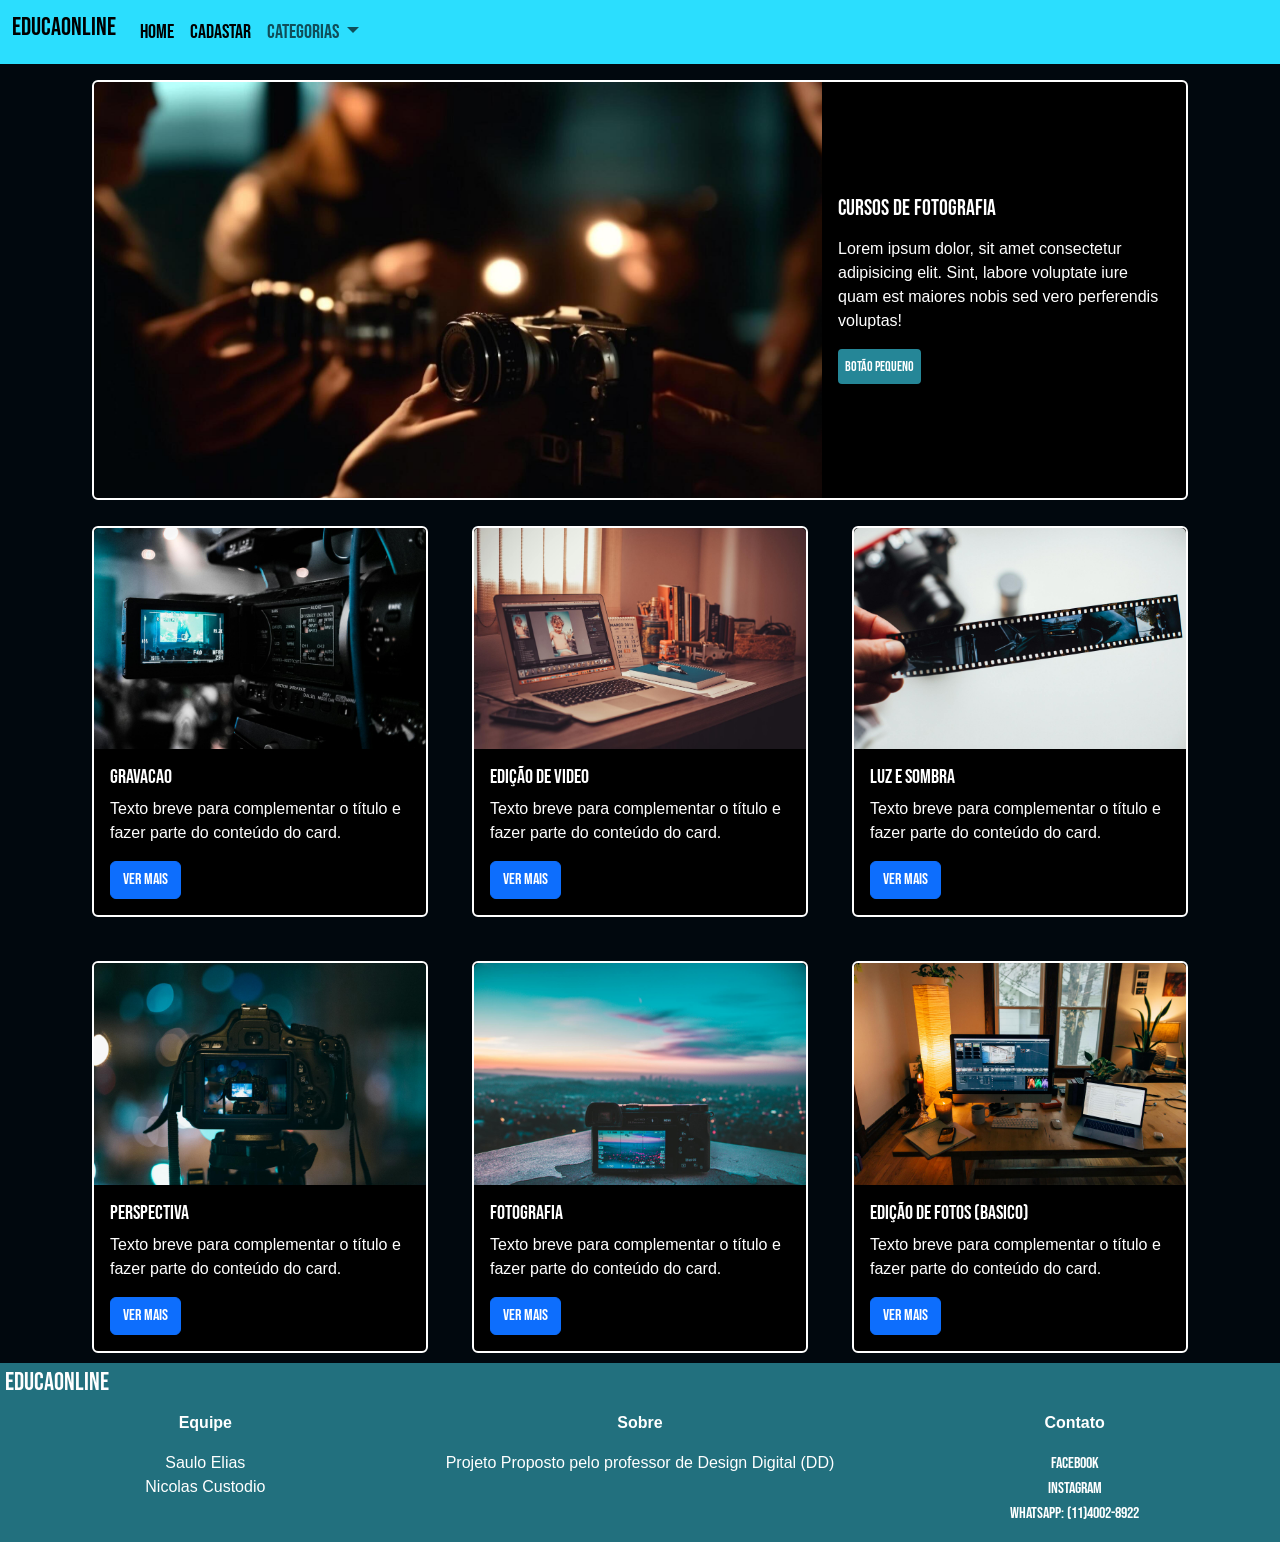
<file: pages/fotocur.html>
<!DOCTYPE html>
<html lang="pt-br">
  <head>
    <meta charset="UTF-8" />
    <meta name="viewport" content="width=device-width, initial-scale=1.0" />
    <title>EducaOnline - Cursos Online Gratuitos</title>
    <link rel="stylesheet" href="../css/bootstrap.min.css" />
    <link rel="stylesheet" href="https://unpkg.com/aos@next/dist/aos.css" />
    <link rel="stylesheet" href="../css/style.css" />
    <link rel="stylesheet" href="../css/cursos.css" />
    <link rel="preconnect" href="https://fonts.googleapis.com" />
    <link rel="preconnect" href="https://fonts.gstatic.com" crossorigin />
    <link
      href="https://fonts.googleapis.com/css2?family=Bebas+Neue&display=swap"
      rel="stylesheet"
    />
  </head>

  <body>
    <nav
      class="navbar navbar-expand-lg bg-body-tertiary"
      style="background-color: #2bdefe !important"
    >
      <div class="container-fluid">
        <a class="navbar-brand" href="../index.html"><h2>EducaOnline</h2></a>
        <style>
          .netflix-logo {
            font-family: "Arial", sans-serif;
            font-weight: bold;
            font-size: 3rem;
            color: #e50914;
            text-transform: uppercase;
            letter-spacing: 2px;
            margin: 0;
            padding: 0;
          }
          h2 {
            font-size: 25px;
          }
        </style>
        <button
          class="navbar-toggler"
          type="button"
          data-bs-toggle="collapse"
          data-bs-target="#navbarSupportedContent"
          aria-controls="navbarSupportedContent"
          aria-expanded="false"
          aria-label="Toggle navigation"
        >
          <span class="navbar-toggler-icon"></span>
        </button>
        <div class="collapse navbar-collapse" id="navbarSupportedContent">
          <ul class="navbar-nav me-auto mb-2 mb-lg-0">
            <li class="nav-item">
              <a
                class="nav-link active"
                aria-current="page"
                href="../index.html"
                style="font-size: 20px"
                >Home</a
              >
            </li>
            <li>
              <a
                class="nav-link active"
                aria-current="page"
                href="cadastrar.html"
                style="font-size: 20px"
                >Cadastar</a
              >
            </li>
            <li class="nav-item dropdown">
              <a
                class="nav-link dropdown-toggle"
                href="#"
                role="button"
                data-bs-toggle="dropdown"
                aria-expanded="false"
                style="font-size: 20px"
              >
                Categorias
              </a>
              <ul class="dropdown-menu">
                <li>
                  <a class="dropdown-item" href="fotocur.html">Fotografia</a>
                </li>
                <li>
                  <a class="dropdown-item" href="edicao.html">Edição</a>
                </li>
                <li>
                  <a class="dropdown-item" href="cursos.html">Programação</a>
                </li>
              </ul>
            </li>
          </ul>
        </div>
      </div>
    </nav>

    <div class="container mt-3">
      <div class="card mb-3">
        <div class="row g-0">
          <div class="col-md-8">
            <img
              src="../img/banerfot.jpg"
              class="img-fluid rounded-start"
              alt="Imagem"
            />
          </div>
          <div class="col-md-4 d-flex align-items-center">
            <div class="card-body">
              <h5
                class="card-title"
                style="font-size: 22px; margin-bottom: 15px"
              >
                Cursos de Fotografia
              </h5>
              <p class="card-text">
                Lorem ipsum dolor, sit amet consectetur adipisicing elit. Sint,
                labore voluptate iure quam est maiores nobis sed vero
                perferendis voluptas!
              </p>
              <button
                type="button"
                class="btn btn-primary btn-sm"
                style="
                  padding: 5px;
                  background-color: #258697;
                  border: 2px solid #258697;
                "
              >
                Botão Pequeno
              </button>
              <style>
                button:hover {
                  background-color: transparent !important;
                  color: #258697;
                }
              </style>
            </div>
          </div>
        </div>
      </div>

      <div class="row row-cols-1 row-cols-md-2 row-cols-lg-3 g-4">
        <div class="col">
          <div class="card h-100">
            <img
              src="../img/gravacao.jpg"
              class="card-img-top"
              alt="Gravacao"
            />
            <div class="card-body">
              <h5 class="card-title">Gravacao</h5>
              <p class="card-text">
                Texto breve para complementar o título e fazer parte do conteúdo
                do card.
              </p>
              <a href="#" class="btn btn-primary">Ver Mais</a>
            </div>
          </div>
        </div>

        <div class="col">
          <div class="card h-100">
            <img
              src="../img/edicao-de-video.jpg"
              class="card-img-top"
              alt="Edição de Video"
            />
            <div class="card-body">
              <h5 class="card-title">Edição de Video</h5>
              <p class="card-text">
                Texto breve para complementar o título e fazer parte do conteúdo
                do card.
              </p>
              <a href="#" class="btn btn-primary">Ver Mais</a>
            </div>
          </div>
        </div>

        <div class="col">
          <div class="card h-100">
            <img
              src="../img/jogo-luz-sombra.jpg"
              class="card-img-top"
              alt="Luz e Sombra"
            />
            <div class="card-body">
              <h5 class="card-title">Luz e Sombra</h5>
              <p class="card-text">
                Texto breve para complementar o título e fazer parte do conteúdo
                do card.
              </p>
              <a href="#" class="btn btn-primary">Ver Mais</a>
            </div>
          </div>
        </div>

        <div class="col">
          <div class="card h-100">
            <img
              src="../img/perspectiva.jpg"
              class="card-img-top"
              alt="Perspectiva"
            />
            <div class="card-body">
              <h5 class="card-title">Perspectiva</h5>
              <p class="card-text">
                Texto breve para complementar o título e fazer parte do conteúdo
                do card.
              </p>
              <a href="#" class="btn btn-primary">Ver Mais</a>
            </div>
          </div>
        </div>

        <div class="col">
          <div class="card h-100">
            <img
              src="../img/a-arte-da-fototgrafia.jpg"
              class="card-img-top"
              alt="Fotografia"
            />
            <div class="card-body">
              <h5 class="card-title">Fotografia</h5>
              <p class="card-text">
                Texto breve para complementar o título e fazer parte do conteúdo
                do card.
              </p>
              <a href="#" class="btn btn-primary">Ver Mais</a>
            </div>
          </div>
        </div>

        <div class="col">
          <div class="card h-100">
            <img
              src="../img/pexels-kelly-1179532-4041405.jpg"
              class="card-img-top"
              alt="Edição de Fotos (Basico)"
            />
            <div class="card-body">
              <h5 class="card-title">Edição de Fotos (Basico)</h5>
              <p class="card-text">
                Texto breve para complementar o título e fazer parte do conteúdo
                do card.
              </p>
              <a href="#" class="btn btn-primary">Ver Mais</a>
            </div>
          </div>
        </div>
      </div>
    </div>

    <footer style="background-color: #22707e">
      <h2 style="background-color: #22707e; padding: 5px">Educaonline</h2>
      <div class="row text-center text-white">
        <div class="col-md-4">
          <p style="font-weight: 22px; font-weight: bold">Equipe</p>
          <p>
            Saulo Elias <br />
            Nicolas Custodio
          </p>
        </div>
        <div class="col-md-4">
          <p style="font-weight: 22px; font-weight: bold">Sobre</p>
          <p>Projeto Proposto pelo professor de Design Digital (DD)</p>
        </div>
        <div class="col-md-4">
          <p style="font-weight: 22px; font-weight: bold">Contato</p>
          <p>
            <a href="#" class="text-white" style="text-decoration: none"
              >Facebook</a
            ><br /><a href="#" class="text-white" style="text-decoration: none"
              >Instagram</a
            ><br /><a href="#" class="text-white" style="text-decoration: none"
              >Whatsapp: (11)4002-8922</a
            >
          </p>
        </div>
      </div>
    </footer>

    <script src="../js/bootstrap.bundle.min.js"></script>
    <script src="https://unpkg.com/aos@next/dist/aos.js"></script>
    <script>
      AOS.init();
    </script>
  </body>
</html>
</file>
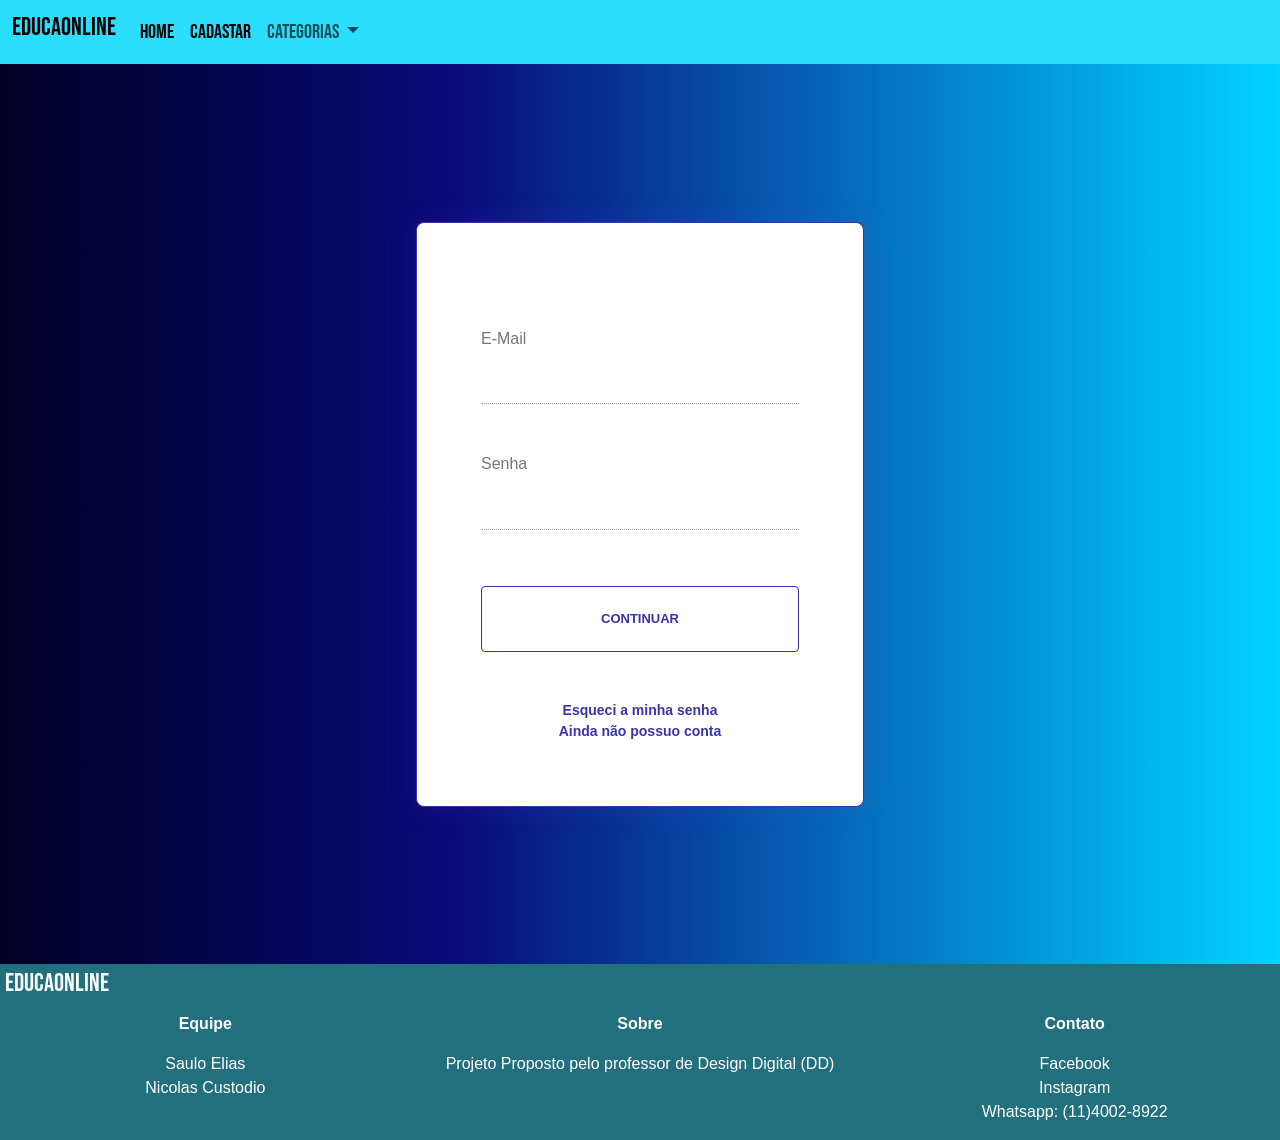
<file: pages/login.html>
<!DOCTYPE html>
<html lang="pt-br">
  <head>
    <meta charset="UTF-8" />
    <meta name="viewport" content="width=device-width, initial-scale=1.0" />
    <title>EducaOnline - Cursos Online Gratuitos</title>

    <link rel="stylesheet" href="../css/bootstrap.min.css" />
    <link rel="stylesheet" href="https://unpkg.com/aos@next/dist/aos.css" />
    <link rel="stylesheet" href="../css/style.css" />
    <link rel="stylesheet" href="../css/cadastro.css" />
    <link rel="preconnect" href="https://fonts.googleapis.com" />
    <link rel="preconnect" href="https://fonts.gstatic.com" crossorigin />
    <link
      href="https://fonts.googleapis.com/css2?family=Bebas+Neue&display=swap"
      rel="stylesheet"
    />
  </head>

  <body>
    <nav
      class="navbar navbar-expand-lg bg-body-tertiary"
      style="background-color: #2bdefe !important"
    >
      <div class="container-fluid">
        <a class="navbar-brand" href="../index.html"><h2>EducaOnline</h2></a>
        <style>
          .netflix-logo {
            font-family: "Arial", sans-serif;
            font-weight: bold;
            font-size: 3rem;
            color: #e50914;
            text-transform: uppercase;
            letter-spacing: 2px;
            margin: 0;
            padding: 0;
          }
          h2 {
            font-size: 25px;
          }
        </style>
        <button
          class="navbar-toggler"
          type="button"
          data-bs-toggle="collapse"
          data-bs-target="#navbarSupportedContent"
          aria-controls="navbarSupportedContent"
          aria-expanded="false"
          aria-label="Toggle navigation"
        >
          <span class="navbar-toggler-icon"></span>
        </button>
        <div class="collapse navbar-collapse" id="navbarSupportedContent">
          <ul class="navbar-nav me-auto mb-2 mb-lg-0">
            <li class="nav-item">
              <a
                class="nav-link active"
                aria-current="page"
                href="../index.html"
                style="font-size: 20px"
                >Home</a
              >
            </li>
            <li>
              <a
                class="nav-link active"
                aria-current="page"
                href="cadastrar.html"
                style="font-size: 20px"
                >Cadastar</a
              >
            </li>
            <li class="nav-item dropdown">
              <a
                class="nav-link dropdown-toggle"
                href="#"
                role="button"
                data-bs-toggle="dropdown"
                aria-expanded="false"
                style="font-size: 20px"
              >
                Categorias
              </a>
              <ul class="dropdown-menu">
                <li>
                  <a class="dropdown-item" href="fotocur.html">Fotografia</a>
                </li>
                <li>
                  <a class="dropdown-item" href="edicao.html">Edição</a>
                </li>
                <li>
                  <a class="dropdown-item" href="cursos.html">Programação</a>
                </li>
              </ul>
            </li>
          </ul>
        </div>
      </div>
    </nav>
    <div class="corpocad">
      <form style="border: 1px solid #3a34ac">
        <p>Faça seu Login</p>
        <label for="e-mail">
          E-Mail
          <input type="text" id="e-mail" />
        </label>
        <label for="password">
          Senha
          <input type="password" id="password" />
        </label>
        <button class="botãocad">Continuar</button>
        <a href="#" class="linq">Esqueci a minha senha</a>
        <a href="cadastrar.html" class="linq">Ainda não possuo conta</a>
      </form>
    </div>

    <footer style="background-color: #22707e">
      <h2 style="background-color: #22707e; padding: 5px">Educaonline</h2>
      <div class="row text-center text-white">
        <div class="col-md-4">
          <p style="font-weight: 22px; font-weight: bold">Equipe</p>
          <p>
            Saulo Elias <br />
            Nicolas Custodio
          </p>
        </div>
        <div class="col-md-4">
          <p style="font-weight: 22px; font-weight: bold">Sobre</p>
          <p>Projeto Proposto pelo professor de Design Digital (DD)</p>
        </div>
        <div class="col-md-4">
          <p style="font-weight: 22px; font-weight: bold">Contato</p>
          <p>
            <a href="#" class="text-white" style="text-decoration: none"
              >Facebook</a
            ><br /><a href="#" class="text-white" style="text-decoration: none"
              >Instagram</a
            ><br /><a href="#" class="text-white" style="text-decoration: none"
              >Whatsapp: (11)4002-8922</a
            >
          </p>
        </div>
      </div>
    </footer>

    <script src="../js/bootstrap.bundle.min.js"></script>

    <script src="https://unpkg.com/aos@next/dist/aos.js"></script>
    <script>
      AOS.init();
    </script>
  </body>
</html>
</file>
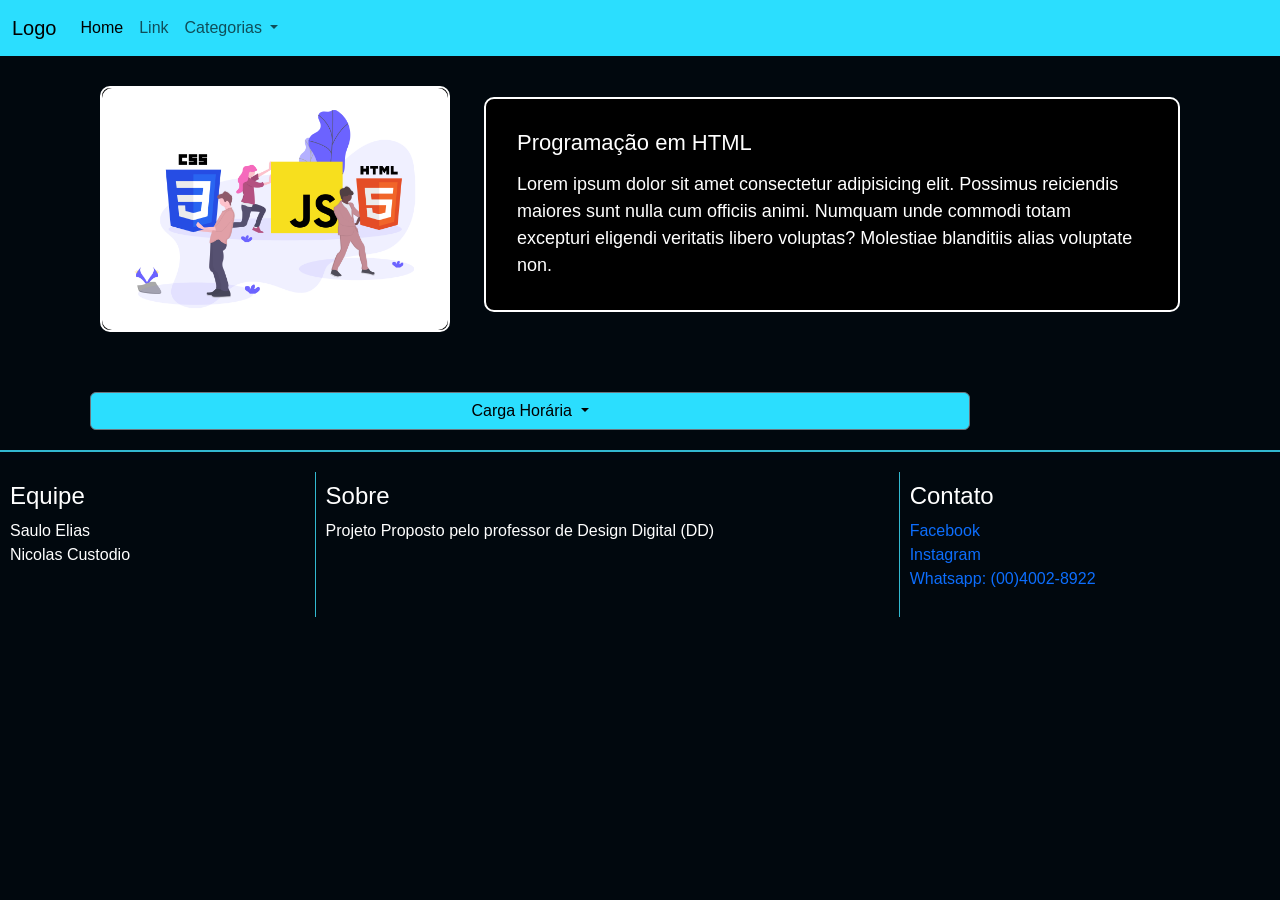
<file: pages/modelocurso.html>
<!DOCTYPE html>
<html lang="pt-br">
  <head>
    <meta charset="UTF-8" />
    <meta name="viewport" content="width=device-width, initial-scale=1.0" />
    <title>EducaOnline - Cursos Online Gratuitos</title>

    <link rel="stylesheet" href="../css/bootstrap.min.css" />
    <link rel="stylesheet" href="https://unpkg.com/aos@next/dist/aos.css" />
    <link rel="stylesheet" href="../css/style.css" />
    <link rel="stylesheet" href="../css/cursos.css" />

    <style>
      .card {
        border-radius: 10px;
      }

      .card img {
        border-radius: 10px;
        width: 100%;
        height: auto;
      }

      .container {
        padding: 20px;
      }

      .header-section,
      .footer-section {
        margin-bottom: 20px;
      }

      .footer-section {
        border-top: 2px solid #32b8cf;
        padding-top: 20px;
      }

      .footer-section .conteiner {
        border-right: 1.5px solid #32b8cf;
        padding: 10px;
      }

      .footer-section .conteiner:last-child {
        border-right: none;
      }

      @media (max-width: 768px) {
        .navbar-expand-lg {
          flex-direction: column;
          align-items: flex-start;
        }

        .navbar-collapse {
          width: 100%;
        }

        .navbar-nav {
          width: 100%;
          text-align: center;
        }

        .navbar-nav .nav-item {
          margin: 5px 0;
        }

        .header-section {
          flex-direction: column;
        }

        .header-section .card {
          width: 100%;
          margin: 0;
          margin-bottom: 20px;
        }

        .footer-section {
          flex-direction: column;
        }

        .footer-section .conteiner {
          width: 100%;
          border-right: none;
          border-bottom: 1.5px solid #32b8cf;
          margin-bottom: 10px;
        }

        .footer-section .conteiner:last-child {
          margin-bottom: 0;
        }
      }

      .btn-custom-width {
        width: 80%;
      }

      .dropdown-menu-custom {
        width: 80%;
        margin-top: 10px; /* Margem para separar do rodapé */
      }
    </style>
  </head>

  <body>
    <nav
      class="navbar navbar-expand-lg bg-body-tertiary"
      style="background-color: #2bdefe !important"
    >
      <div class="container-fluid">
        <a class="navbar-brand" href="../index.html">Logo</a>
        <button
          class="navbar-toggler"
          type="button"
          data-bs-toggle="collapse"
          data-bs-target="#navbarSupportedContent"
          aria-controls="navbarSupportedContent"
          aria-expanded="false"
          aria-label="Toggle navigation"
        >
          <span class="navbar-toggler-icon"></span>
        </button>
        <div class="collapse navbar-collapse" id="navbarSupportedContent">
          <ul class="navbar-nav me-auto mb-2 mb-lg-0">
            <li class="nav-item">
              <a
                class="nav-link active"
                aria-current="page"
                href="../index.html"
                >Home</a
              >
            </li>
            <li class="nav-item">
              <a class="nav-link" href="#">Link</a>
            </li>
            <li class="nav-item dropdown">
              <a
                class="nav-link dropdown-toggle"
                href="#"
                role="button"
                data-bs-toggle="dropdown"
                aria-expanded="false"
              >
                Categorias
              </a>
              <ul class="dropdown-menu">
                <li>
                  <a class="dropdown-item" href="fotocur.html">Fotografia</a>
                </li>
                <li>
                  <a class="dropdown-item" href="edicao.html">Edição</a>
                </li>
                <li>
                  <a class="dropdown-item" href="cursos.html">Programação</a>
                </li>
              </ul>
            </li>
          </ul>
        </div>
      </div>
    </nav>

    <header class="header-section">
      <div class="container d-flex flex-column flex-md-row">
        <div
          class="card me-md-4 mb-4 mb-md-0"
          style="flex: 1; max-width: 25rem"
        >
          <img src="../img/capaprogramação.png" alt="Imagem de Programação" />
        </div>
        <div class="card" style="flex: 2; max-width: 50rem">
          <div class="card-body">
            <h2 class="card-title" style="font-size: 22px; margin: 15px">
              Programação em HTML
            </h2>
            <p class="card-text" style="font-size: 18px; margin: 15px">
              Lorem ipsum dolor sit amet consectetur adipisicing elit. Possimus
              reiciendis maiores sunt nulla cum officiis animi. Numquam unde
              commodi totam excepturi eligendi veritatis libero voluptas?
              Molestiae blanditiis alias voluptate non.
            </p>
          </div>
        </div>
      </div>
    </header>

    <div class="container">
      <div class="dropdown">
        <button
          class="btn btn-secondary dropdown-toggle btn-custom-width"
          type="button"
          data-bs-toggle="dropdown"
          aria-expanded="false"
          style="background-color: #2bdefe; color: black"
        >
          Carga Horária
        </button>
        <ul class="dropdown-menu dropdown-menu-custom">
          <li>
            <svg
              xmlns="http://www.w3.org/2000/svg"
              width="16"
              height="16"
              fill="currentColor"
              class="bi bi-check-circle-fill"
              viewBox="0 0 16 16"
              style="color: blue; margin-right: 5px"
            >
              <path
                d="M16 8A8 8 0 1 1 0 8a8 8 0 0 1 16 0m-3.97-3.03a.75.75 0 0 0-1.08.022L7.477 9.417 5.384 7.323a.75.75 0 0 0-1.06 1.06L6.97 11.03a.75.75 0 0 0 1.079-.02l3.992-4.99a.75.75 0 0 0-.01-1.05z"
              />
            </svg>
            Lorem, ipsum dolor.
          </li>
          <li>
            <svg
              xmlns="http://www.w3.org/2000/svg"
              width="16"
              height="16"
              fill="currentColor"
              class="bi bi-check-circle-fill"
              viewBox="0 0 16 16"
              style="color: blue; margin-right: 5px"
            >
              <path
                d="M16 8A8 8 0 1 1 0 8a8 8 0 0 1 16 0m-3.97-3.03a.75.75 0 0 0-1.08.022L7.477 9.417 5.384 7.323a.75.75 0 0 0-1.06 1.06L6.97 11.03a.75.75 0 0 0 1.079-.02l3.992-4.99a.75.75 0 0 0-.01-1.05z"
              />
            </svg>
            Lorem, ipsum dolor.
          </li>
          <li>
            <svg
              xmlns="http://www.w3.org/2000/svg"
              width="16"
              height="16"
              fill="currentColor"
              class="bi bi-check-circle-fill"
              viewBox="0 0 16 16"
              style="color: blue; margin-right: 5px"
            >
              <path
                d="M16 8A8 8 0 1 1 0 8a8 8 0 0 1 16 0m-3.97-3.03a.75.75 0 0 0-1.08.022L7.477 9.417 5.384 7.323a.75.75 0 0 0-1.06 1.06L6.97 11.03a.75.75 0 0 0 1.079-.02l3.992-4.99a.75.75 0 0 0-.01-1.05z"
              />
            </svg>
            Lorem, ipsum dolor.
          </li>
        </ul>
      </div>
    </div>

    <footer class="footer-section d-flex flex-column flex-md-row">
      <div class="conteiner flex-fill text-center text-md-start">
        <h4>Equipe</h4>
        <p>Saulo Elias<br />Nicolas Custodio</p>
      </div>
      <div class="conteiner flex-fill text-center text-md-start">
        <h4>Sobre</h4>
        <p>Projeto Proposto pelo professor de Design Digital (DD)</p>
      </div>
      <div class="conteiner flex-fill text-center text-md-start">
        <h4>Contato</h4>
        <p>
          <a href="#">Facebook</a><br />
          <a href="#">Instagram</a><br />
          <a href="#">Whatsapp: (00)4002-8922</a>
        </p>
      </div>
    </footer>

    <script src="../js/bootstrap.bundle.min.js"></script>
    <script src="https://unpkg.com/aos@next/dist/aos.js"></script>
    <script>
      AOS.init();
    </script>
  </body>
</html>
</file>
<file: css/style.css>
body {
  font-family: "Bebas Neue", sans-serif;
  background-color: #01080e;
  color: white;
}

.card {
  background-color: black;
  border: 2px solid white;
  color: white;
}

.todfooter .conteiner {
  margin: 10px;
}

h1 h2 {
  font-family: "Bebas Neue", sans-serif;
}
/* .bebas-neue-regular {
    font-family: "Bebas Neue", sans-serif;
    font-weight: 400;
    font-style: normal;
  } */
p {
  font-family: "Lucida Sans", "Lucida Sans Regular", "Lucida Grande",
    "Lucida Sans Unicode", Geneva, Verdana, sans-serif;
}

footer a {
  text-decoration: none;
  transition: 0.5s;
}

footer a:hover {
  transform: scale(1.05);
  font-weight: bold;
}
</file>
<file: css/index.css>
.card-header {
    background-color: rgb(46, 46, 46);
    border-bottom: 1.5px solid rgb(207, 207, 207);
}

.conteiner {
    background-color: #32b8cf;
}

.card {
    background-color: rgb(41, 41, 41);
}
</file>
<file: css/cadastro.css>
.corpocad {
  min-height: 100vh;
  background-color: #ffffff;
  font-family: sans-serif;
  display: grid;
  place-items: center;
}
/* 
  p {
    font-size: 1.3125rem;
    font-weight: 700;
    color: #222;
    margin-bottom: 5rem;
  } */

form {
  display: flex;
  flex-direction: column;
  align-items: center;
  width: 100%;
  max-width: 28rem;
  background-color: #fff;
  padding: 4rem;
  border-radius: 0.5rem;
  box-shadow: 0 0 1.8rem rgba(119, 64, 206, 0.15);
}

label {
  width: 100%;
  color: #777;
  align-self: flex-start;
  transition: 0.15s linear;
}

label:focus-within {
  color: #3a34ac;
}

input {
  font-size: 1.1875rem;
  color: #212020;
  padding: 1rem 0 0.5rem 0;
  width: 100%;
  border: none;
  border-color: #a0a0a0;
  border-bottom-width: 1px;
  border-bottom-style: dotted;
  margin-bottom: 3rem;
  transition: 0.15s linear;
}

input:focus {
  outline: none;
  border-color: #3a34ac;
}

.botãocad {
  font-size: 0.8125rem;
  line-height: 2rem;
  font-weight: 700;
  text-transform: uppercase;
  width: 100%;
  padding: 1rem 2rem;
  cursor: pointer;
  background: transparent;
  color: #3a34ac;
  border: 1px solid currentColor;
  border-radius: 4px;
  margin-top: 0.5rem;
  transition: 0.25s;
}

.botãocad:hover,
.botãocad:focus {
  outline: none;
  background: #3a34ac;
  color: #fff;
}

.linq {
  text-decoration: none;
  color: #3a34ac;
  font-size: 0.875rem;
  font-weight: 600;
  transition: 0.3s;
}

.linq:hover,
.linq:focus {
  outline: none;
  color: #000;
}

.linq:first-of-type {
  margin-top: 3rem;
}

.link + .linq {
  margin-top: 1.125rem;
}

@media (max-width: 768px) {
  form {
    padding: 2rem;
    max-width: 90%;
  }

  .botãocad {
    font-size: 0.75rem;
    padding: 0.75rem 1.5rem;
  }

  .linq {
    font-size: 0.75rem;
  }
}

.corpocad {
  background: rgb(2, 0, 36);
  background: linear-gradient(
    90deg,
    rgba(2, 0, 36, 1) 0%,
    rgba(9, 9, 121, 1) 35%,
    rgba(0, 212, 255, 1) 100%
  );
}
</file>
<file: css/cursos.css>
* {
  font-family: "Bebas Neue", sans-serif;
  font-weight: 400px;
}

.container {
  margin-top: 45px;

  justify-content: center;
  align-items: center;
  margin: 0 auto;
}

.container .row {
  justify-content: center;
  align-items: center;
}

.banerprog {
  justify-content: center;
  align-items: center;
}

.card {
  margin-top: 15px;
  margin: 10px;
}
</file>
